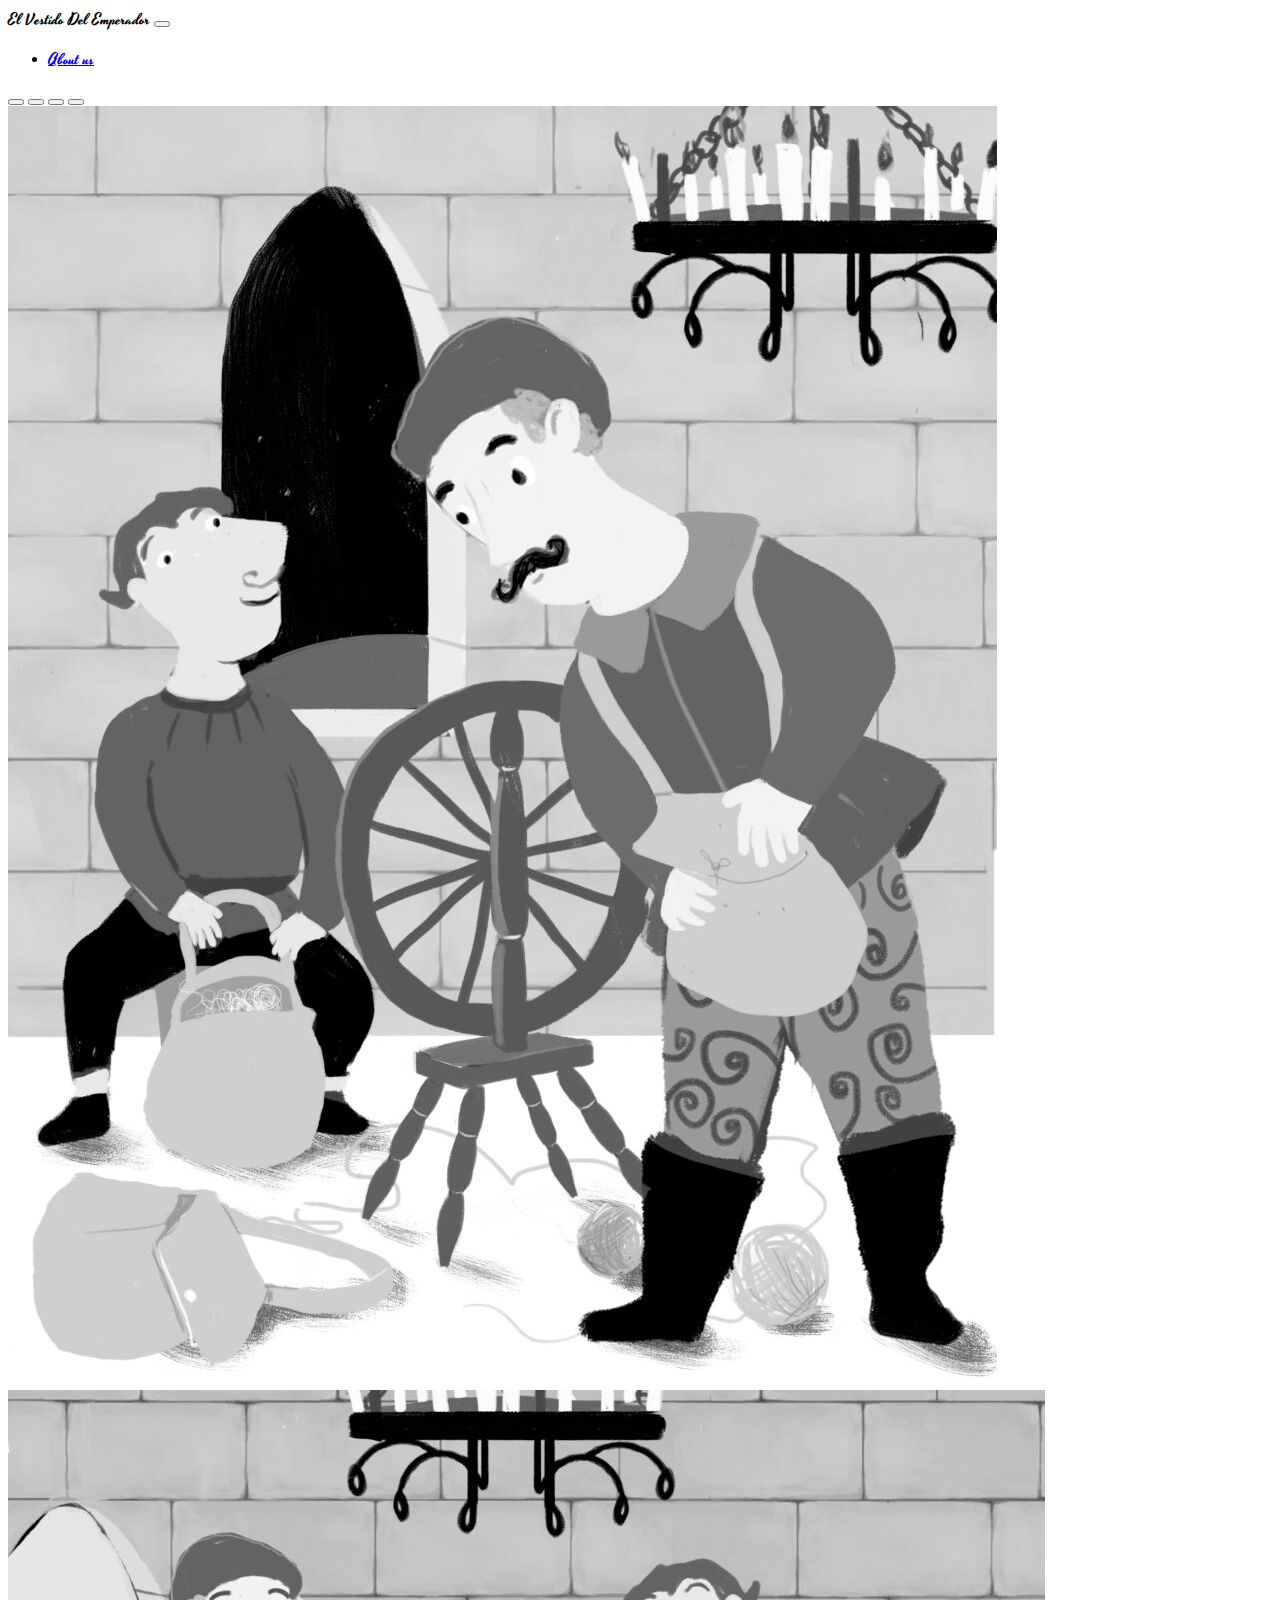
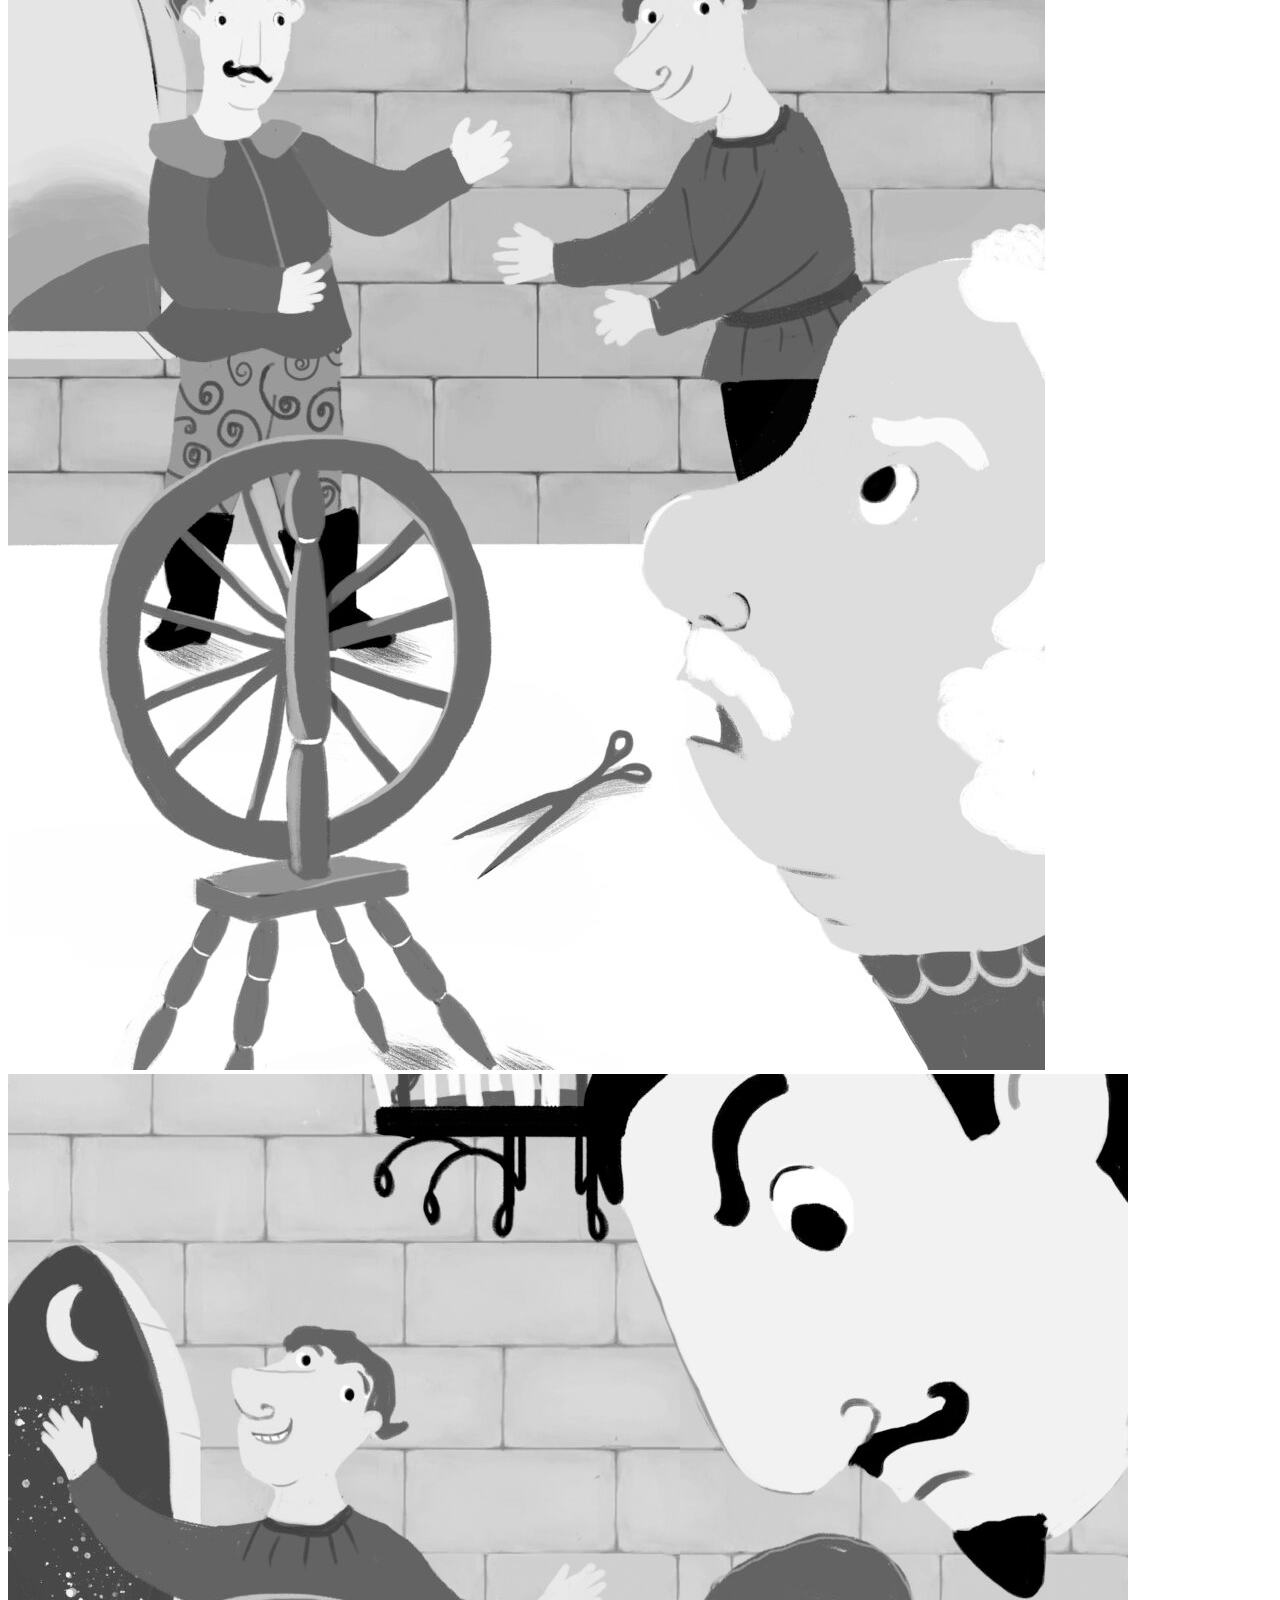
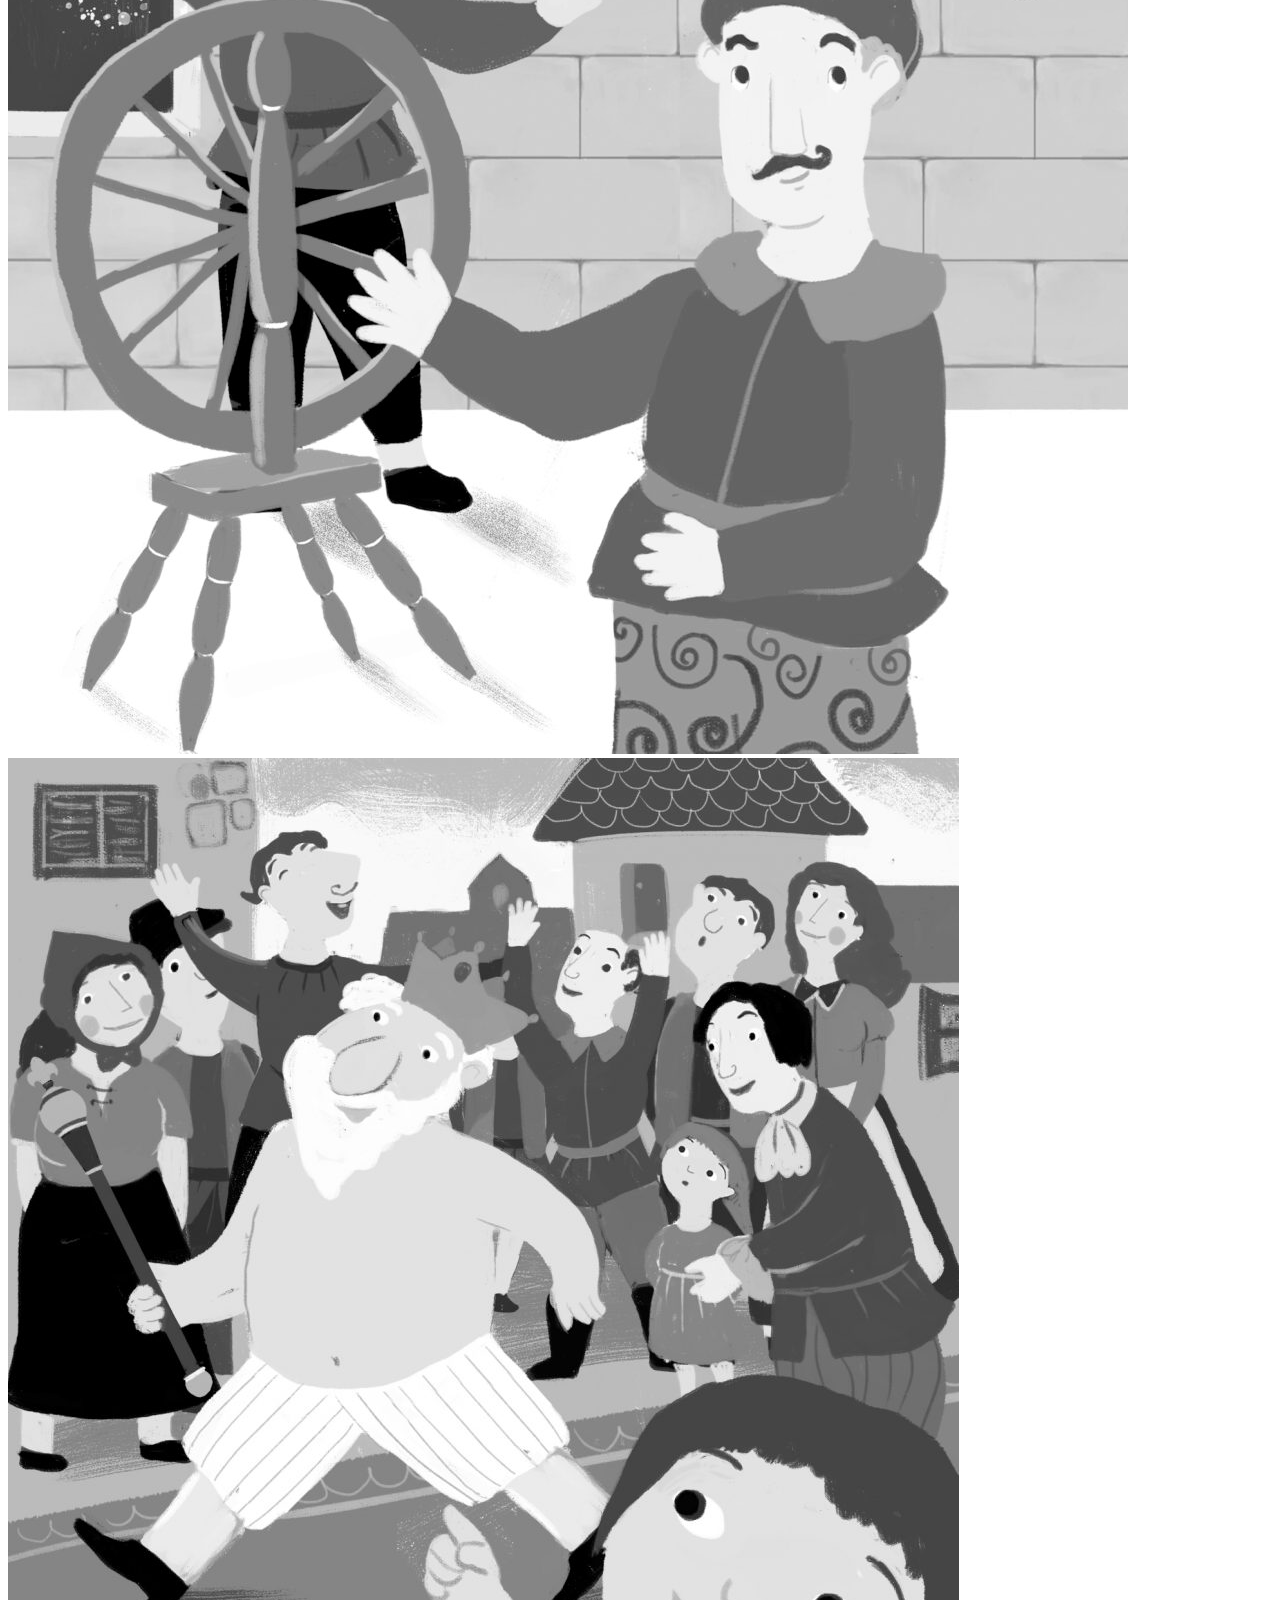
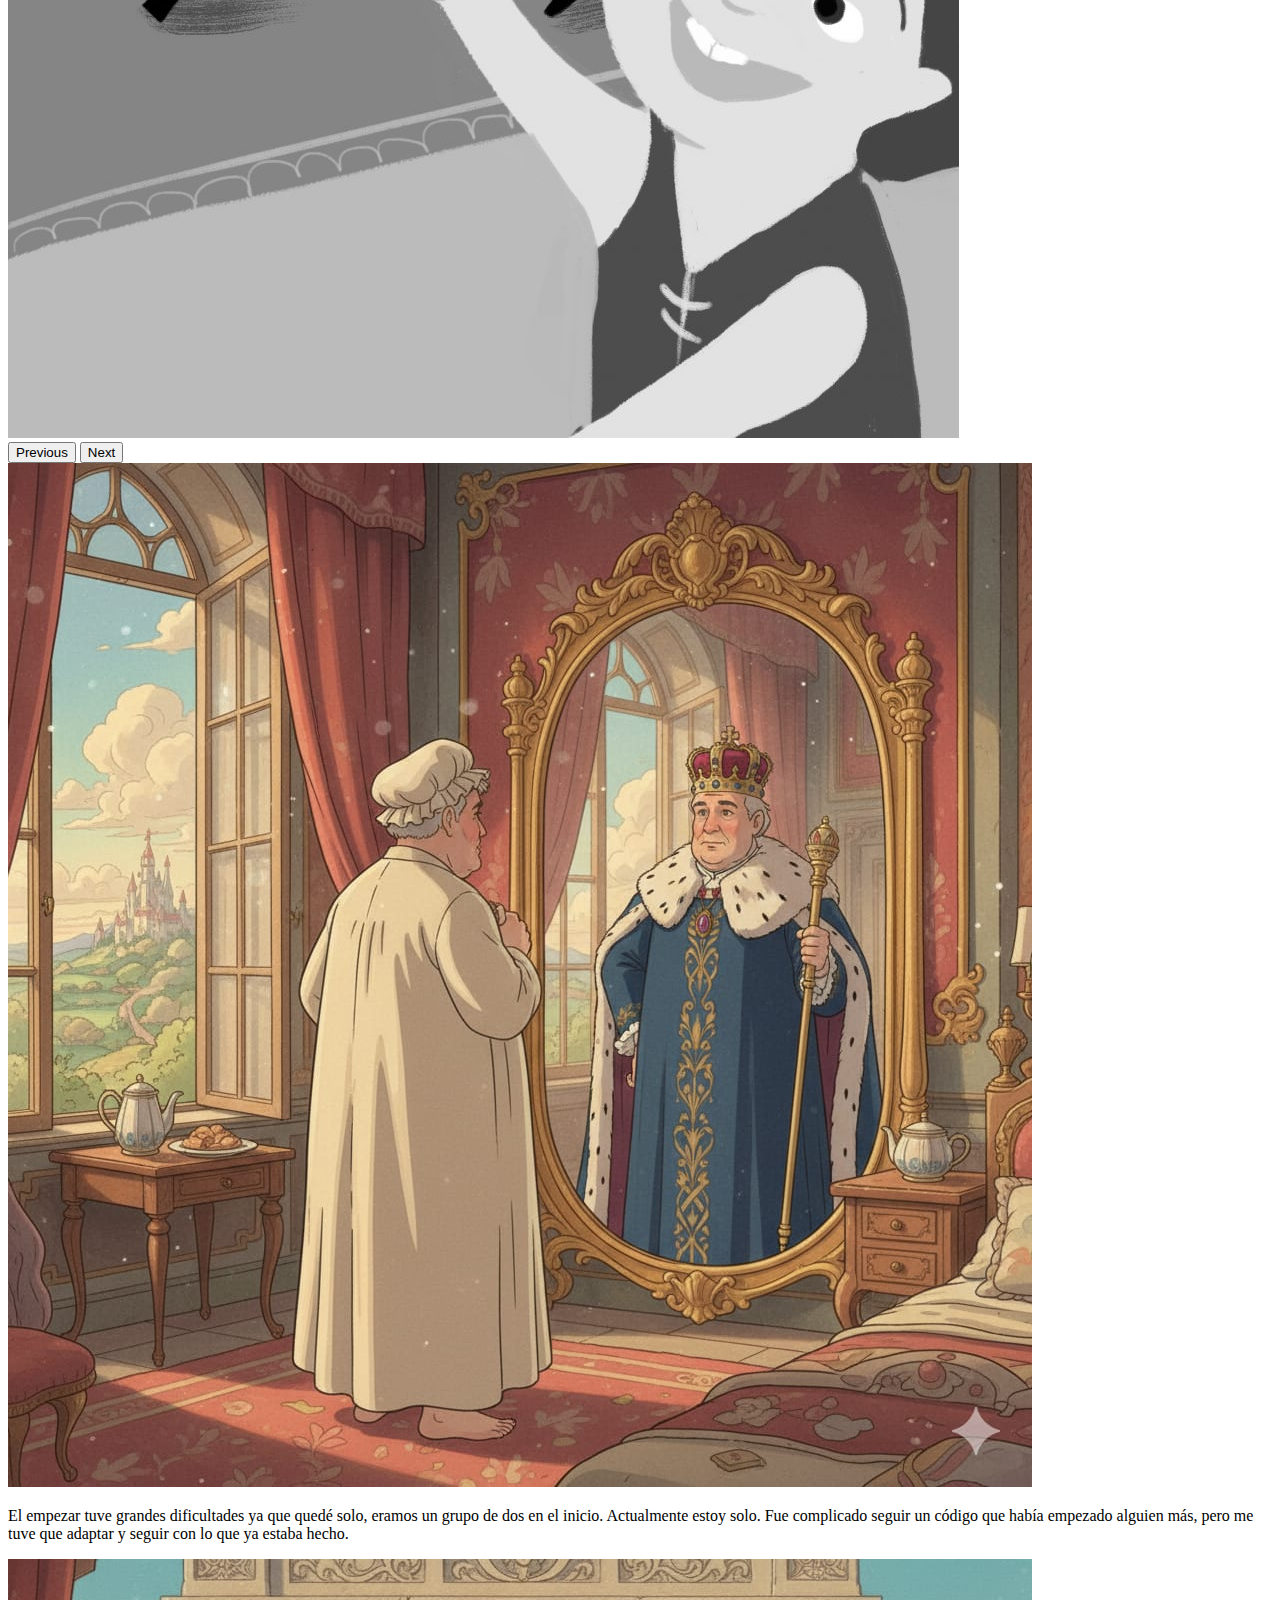
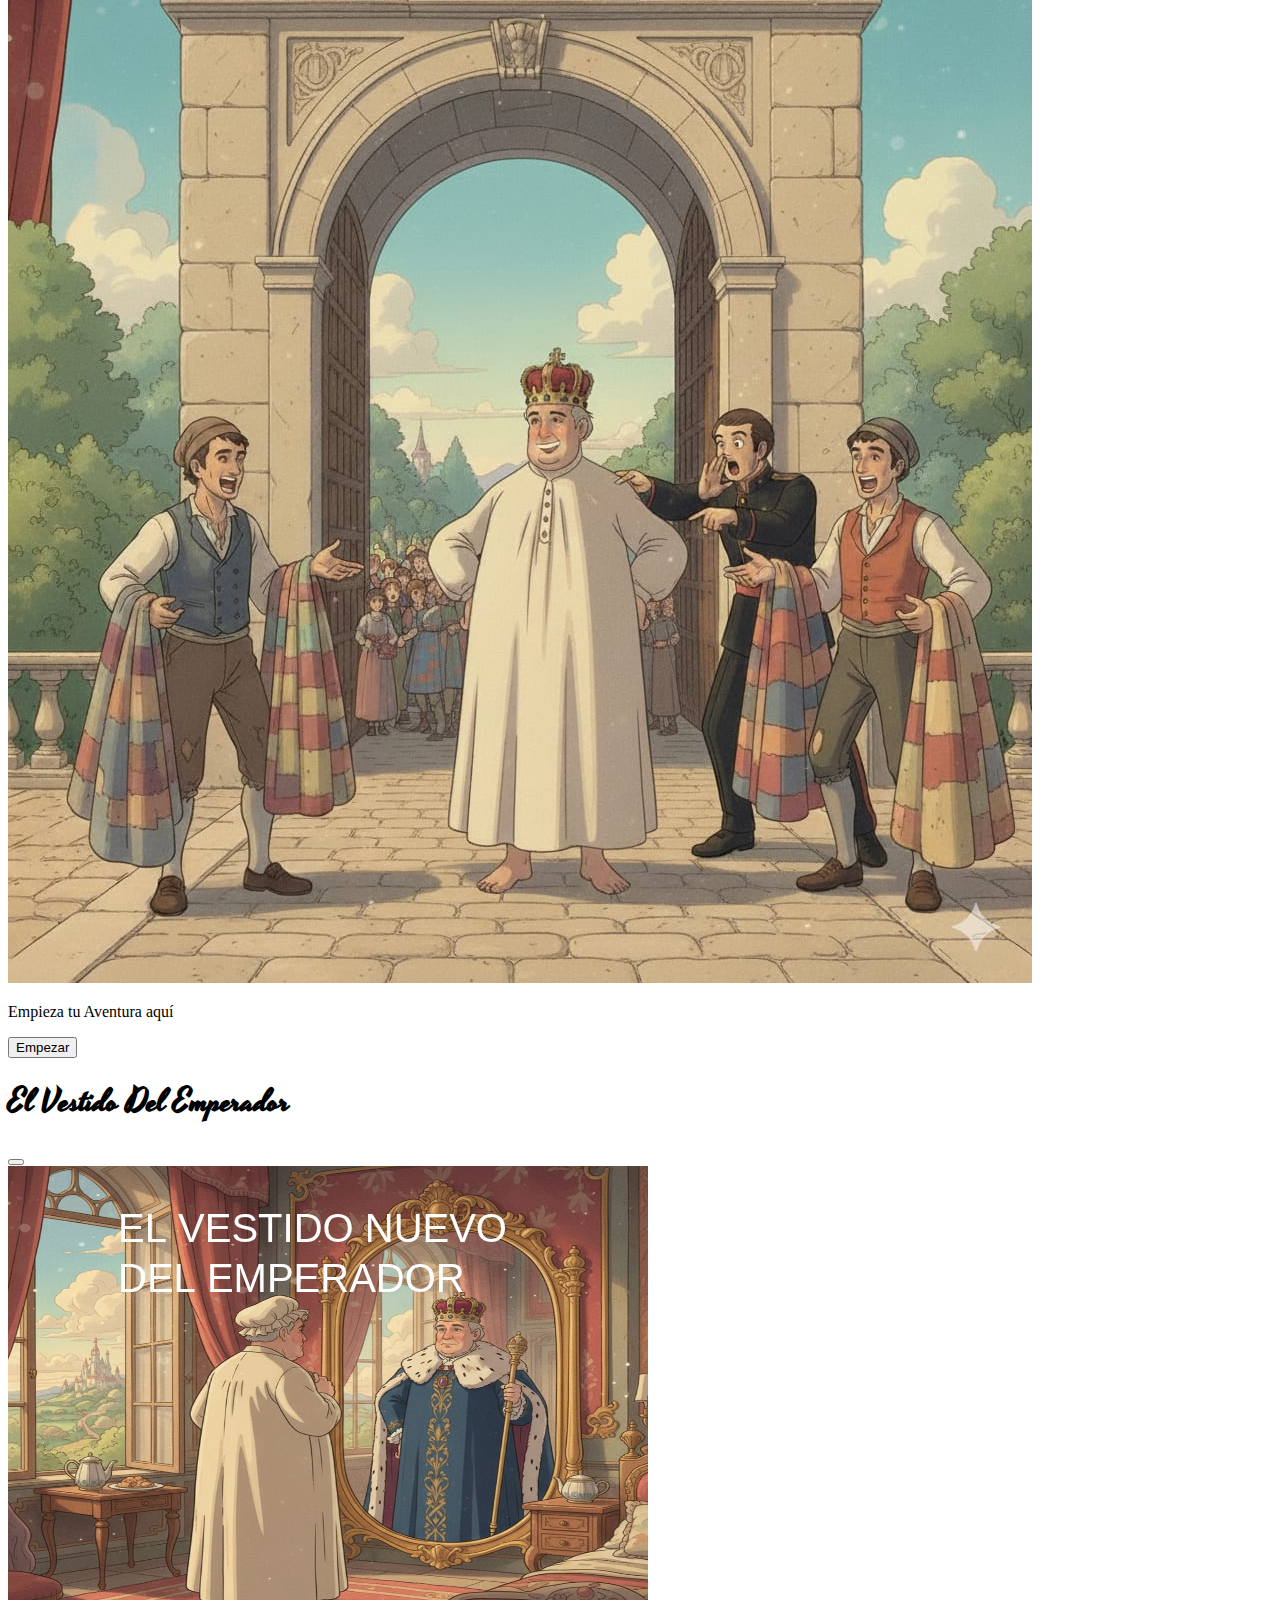
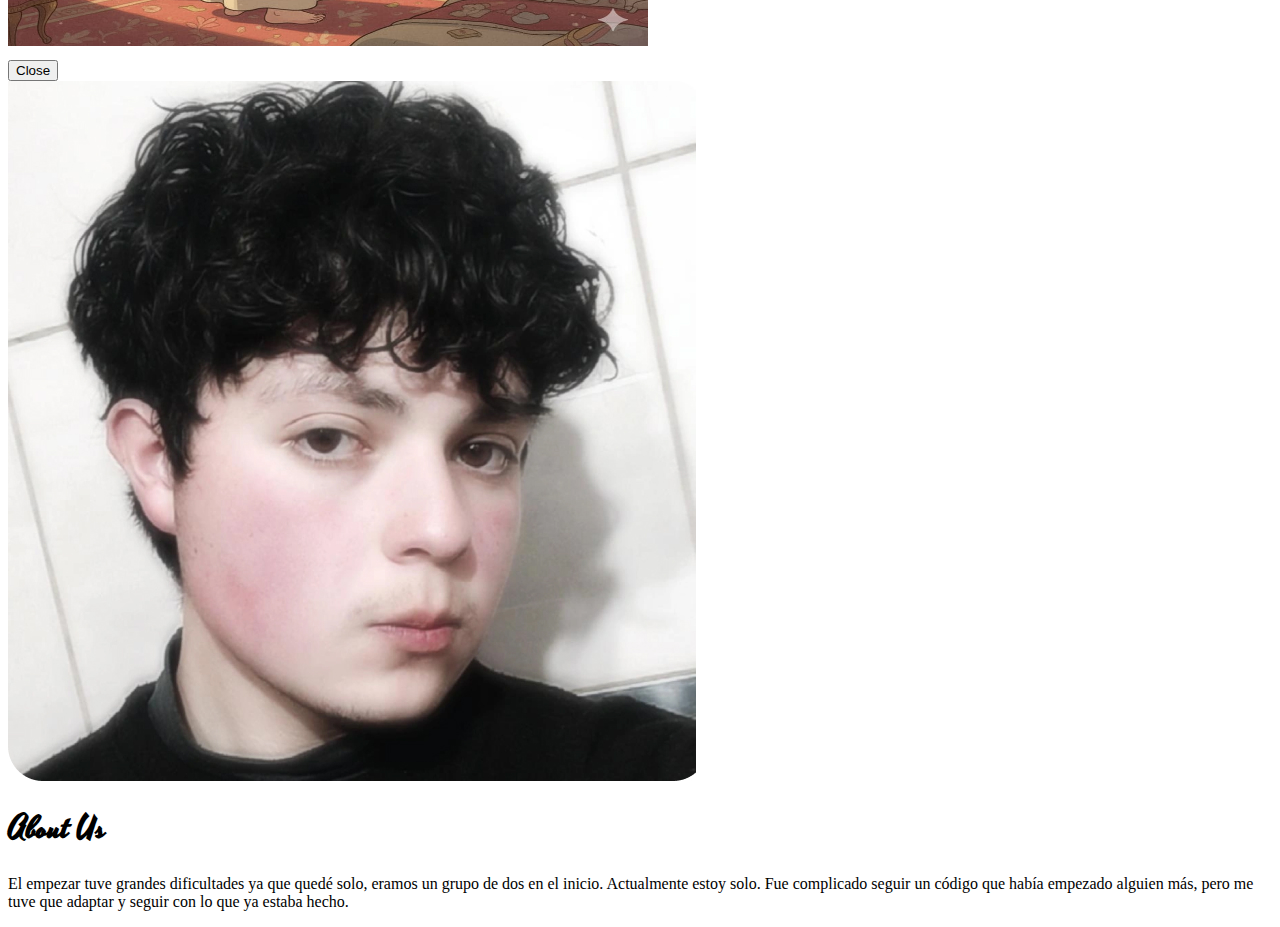
<file: index.html>
<!doctype html>
<html lang="en">

<head>
  <meta charset="utf-8">
  <meta name="viewport" content="width=device-width, initial-scale=1">
  <title>Bootstrap demo</title>
  <link href="https://cdn.jsdelivr.net/npm/bootstrap@5.3.8/dist/css/bootstrap.min.css" rel="stylesheet"
    integrity="sha384-sRIl4kxILFvY47J16cr9ZwB07vP4J8+LH7qKQnuqkuIAvNWLzeN8tE5YBujZqJLB" crossorigin="anonymous">
    <link rel="stylesheet" href="styles.css">
</head>

<body>
  <div class="container  g-5">

    <nav class="navbar navbar-expand-lg bg-body-tertiary">
      <div class="container-fluid">
        <a class="navbar-brand">El Vestido Del Emperador</a>
        <button class="navbar-toggler" type="button" data-bs-toggle="collapse" data-bs-target="#navbarNav"
          aria-controls="navbarNav" aria-expanded="false" aria-label="Toggle navigation">
          <span class="navbar-toggler-icon"></span>
        </button>
        <div class="collapse navbar-collapse" id="navbarNav">
          <ul class="navbar-nav">
            <li class="nav-item">
              <a class="nav-link active" aria-current="page" href="#About">About us</a>
            </li>
          </ul>
        </div>
      </div>
    </nav>

    <div class="row">

      <div id="carouselExampleIndicators" class="carousel slide">
        <div class="carousel-indicators">
          <button type="button" data-bs-target="#carouselExampleIndicators" data-bs-slide-to="0" class="active"
            aria-current="true" aria-label="Slide 1"></button>
          <button type="button" data-bs-target="#carouselExampleIndicators" data-bs-slide-to="1"
            aria-label="Slide 2"></button>
          <button type="button" data-bs-target="#carouselExampleIndicators" data-bs-slide-to="2"
            aria-label="Slide 3"></button>
          <button type="button" data-bs-target="#carouselExampleIndicators" data-bs-slide-to="3"
            aria-label="Slide 4"></button>
        </div>
        <div class="carousel-inner">
          <div class="carousel-item active">
            <img src="imagenes/Imagen1.jpg" class="d-block w-100" alt="...">
          </div>
          <div class="carousel-item">
            <img src="imagenes/Imagen2.jpg" class="d-block w-100" alt="...">
          </div>
          <div class="carousel-item">
            <img src="imagenes/Imagen3.jpg" class="d-block w-100" alt="...">
          </div>
          <div class="carousel-item">
            <img src="imagenes/Imagen4.jpg" class="d-block w-100" alt="...">
          </div>
        </div>
        <button class="carousel-control-prev" type="button" data-bs-target="#carouselExampleIndicators"
          data-bs-slide="prev">
          <span class="carousel-control-prev-icon" aria-hidden="true"></span>
          <span class="visually-hidden">Previous</span>
        </button>
        <button class="carousel-control-next" type="button" data-bs-target="#carouselExampleIndicators"
          data-bs-slide="next">
          <span class="carousel-control-next-icon" aria-hidden="true"></span>
          <span class="visually-hidden">Next</span>
        </button>
      </div>

      <div class="row">
        <div class="col-md-8 col-sm-12 g-4">
          <div class="card">
            <img src="imagenes/img0.png" class="card-img-top" alt="...">
            <div class="card-body">
              <p class="card-text">El empezar tuve grandes dificultades ya que quedé solo, eramos un grupo de dos en el
                inicio. Actualmente
                estoy solo. Fue complicado seguir un código que había empezado alguien más, pero me tuve que adaptar y
                seguir con lo que ya estaba hecho.</p>
            </div>
          </div>

          <div class="col-md-4 col-sm-12 g-4">
            <div class="card">
              <img src="imagenes/img8.png" class="card-img-top" alt="...">
              <div class="card-body">
                <p class="card-text">Empieza tu Aventura aquí</p>
                <!-- Button trigger modal -->
                <button type="button" class="btn btn-primary" data-bs-toggle="modal" data-bs-target="#exampleModal">
                  Empezar
                </button>

                <!-- Modal -->
                <div class="modal fade" id="exampleModal" tabindex="-1" aria-labelledby="exampleModalLabel"
                  aria-hidden="true" >
                  <div class="modal-dialog modal-fullscreen">
                    <div class="modal-content">
                      <div class="modal-header">
                        <h1 class="modal-title fs-5" id="exampleModalLabel">El Vestido Del Emperador</h1>
                        <button type="button" class="btn-close" data-bs-dismiss="modal" aria-label="Close"></button>
                      </div>
                      <div class="modal-body">
                        <iframe src="tpfinalpartewebs/index.html" frameborder="0" width="650" height="490"></iframe>
                      </div>
                      <div class="modal-footer">
                        <button type="button" class="btn btn-secondary" data-bs-dismiss="modal">Close</button>
                      </div>
                    </div>
                  </div>
                </div>
              </div>
            </div>

          </div>

        </div>



        <div class="row">
          <div class="col-md-6 col-sm-2 g-5">
            <img src="imagenes/Mask group-1.jpg" alt="" class="img-fluid">
          </div>
          <div class="col-md-6 col-sm-10 g-5">
            <h1 id="About">About Us</h1>
            <p>El empezar tuve grandes dificultades ya que quedé solo, eramos un grupo de dos en el inicio. Actualmente
              estoy solo. Fue complicado seguir un código que había empezado alguien más, pero me tuve que adaptar y
              seguir con lo que ya estaba hecho.</p>
          </div>
        </div>
      </div>

    </div>




    <script src="https://cdn.jsdelivr.net/npm/bootstrap@5.3.8/dist/js/bootstrap.bundle.min.js"
      integrity="sha384-FKyoEForCGlyvwx9Hj09JcYn3nv7wiPVlz7YYwJrWVcXK/BmnVDxM+D2scQbITxI"
      crossorigin="anonymous"></script>
</body>

</html>
</file>
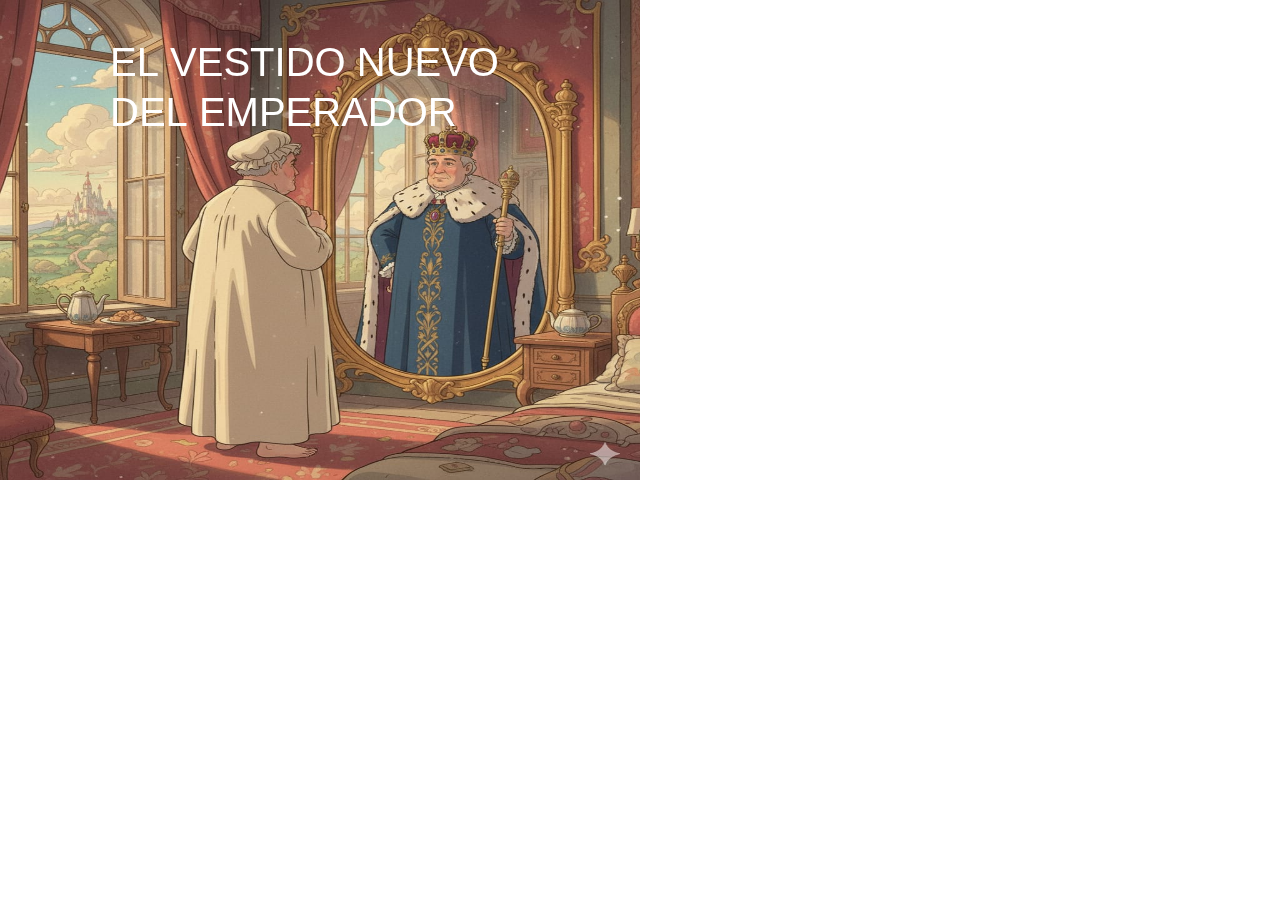
<file: tpfinalpartewebs/index.html>
<!DOCTYPE html>
<html>
<head>
  <meta charset="utf-8">
  <meta name="viewport" content="width=device-width, initial-scale=1.0">

  <!-- PLEASE NO CHANGES BELOW THIS LINE (UNTIL I SAY SO) -->
  <script language="javascript" type="text/javascript" src="libraries/p5.min.js"></script>
  <script language="javascript" type="text/javascript" src="funciones.js"></script>
  <script language="javascript" type="text/javascript" src="tpfinalpartewebs.js"></script>
  <!-- OK, YOU CAN MAKE CHANGES BELOW THIS LINE AGAIN -->

  <style>
    body {
      padding: 0;
      margin: 0;
    }
  </style>
</head>

<body>
</body>
</html>
</file>
<file: styles.css>
@import url('https://fonts.googleapis.com/css2?family=Yesteryear&display=swap');

body {
    background-image: url('https://www.vocaeditorial.com/blog/media/el-traje-nuevo-del-emperador-1175x671.jpg');
}

h1, a {
    font-family: "Yesteryear", cursive;
}
</file>
